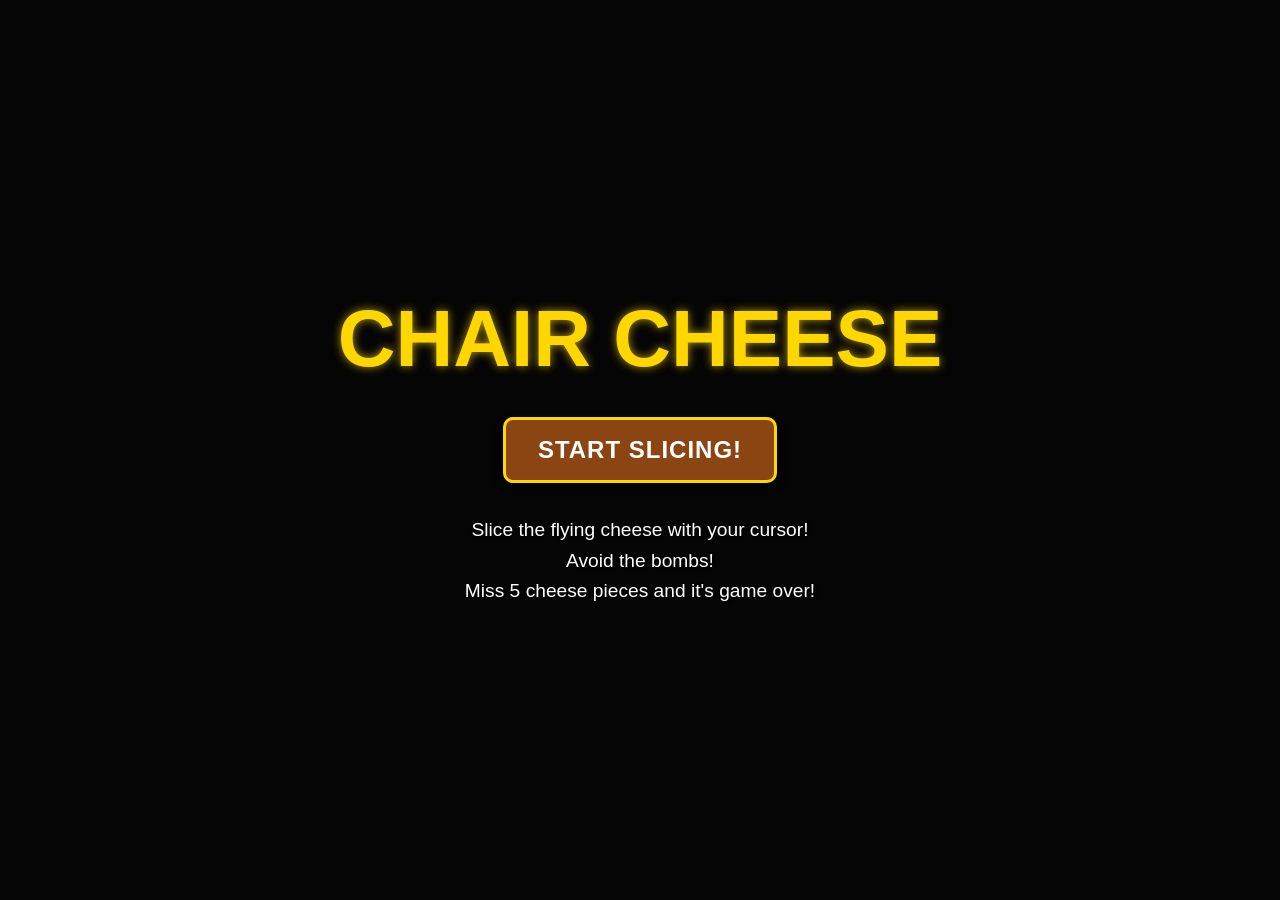
<file: index.html>
<!DOCTYPE html>
<html>
<head>
    <meta http-equiv="refresh" content="0; url=new_index.html">
    <title>Redirecting to ChairCheese Game</title>
</head>
<body>
    <p>Redirecting to the game... If you are not redirected, <a href="new_index.html">click here</a>.</p>
</body>
</html>
</file>
<file: new_style.css>
/* ChairCheese Game - Main Stylesheet */

/* Base Styles */
* {
    margin: 0;
    padding: 0;
    box-sizing: border-box;
}

body {
    font-family: 'Arial', sans-serif;
    background-color: #121212;
    overflow: hidden;
    cursor: url('data:image/svg+xml;utf8,<svg xmlns="http://www.w3.org/2000/svg" width="32" height="32" viewBox="0 0 32 32"><path d="M8,8 L24,24 M8,24 L24,8" stroke="%23000000" stroke-width="2" stroke-linecap="round"/></svg>'), auto;
}

/* Game Container */
#game-container {
    position: relative;
    width: 100vw;
    height: 100vh;
}

/* Canvas */
#gameCanvas {
    display: block;
    position: absolute;
    top: 0;
    left: 0;
    width: 100%;
    height: 100%;
}

/* UI Overlay */
#ui-overlay {
    position: absolute;
    top: 0;
    left: 0;
    width: 100%;
    height: 100%;
    pointer-events: none;
    z-index: 10;
}

/* Screen Styles (Start, Game Over) */
.screen {
    position: absolute;
    top: 0;
    left: 0;
    width: 100%;
    height: 100%;
    display: flex;
    flex-direction: column;
    justify-content: center;
    align-items: center;
    background-color: rgba(0, 0, 0, 0.7);
    transition: opacity 0.5s ease;
}

/* Start Screen */
#start-screen h1 {
    font-size: 5rem;
    color: #FFD700;
    text-shadow: 0 0 10px rgba(255, 215, 0, 0.7);
    margin-bottom: 2rem;
    animation: pulse 2s infinite;
}

/* Game UI */
#game-ui {
    width: 100%;
    padding: 1rem;
    display: flex;
    justify-content: space-between;
    pointer-events: none;
}

#score-container {
    display: flex;
    gap: 1rem;
}

#score, #lives {
    background-color: rgba(0, 0, 0, 0.6);
    color: #fff;
    padding: 0.5rem 1rem;
    border-radius: 20px;
    font-weight: bold;
}

#score {
    color: #FFD700;
}

#lives {
    color: #FF6347;
}

#powerup-container {
    display: flex;
    gap: 1rem;
}

#multiplier, #powerup {
    background-color: rgba(0, 0, 0, 0.6);
    padding: 0.5rem 1rem;
    border-radius: 20px;
    font-weight: bold;
}

#multiplier {
    color: #FFA500;
}

#powerup {
    color: #00FFFF;
}

/* Combo Display */
#combo-display {
    position: absolute;
    top: 50%;
    left: 50%;
    transform: translate(-50%, -50%);
    color: #FFD700;
    font-size: 2rem;
    font-weight: bold;
    text-shadow: 0 0 10px rgba(0, 0, 0, 0.7);
    opacity: 0;
    transition: opacity 0.3s ease, transform 0.3s ease;
}

#combo-display.active {
    opacity: 1;
    transform: translate(-50%, -70%);
}

/* Game Over Screen */
#game-over h2 {
    font-size: 4rem;
    color: #FF6347;
    text-shadow: 0 0 10px rgba(255, 99, 71, 0.7);
    margin-bottom: 1rem;
}

#final-score {
    font-size: 2rem;
    color: #FFD700;
    margin-bottom: 2rem;
}

/* Buttons */
button {
    background-color: #8B4513;
    color: white;
    border: 3px solid #FFD700;
    padding: 1rem 2rem;
    font-size: 1.5rem;
    font-weight: bold;
    border-radius: 10px;
    cursor: pointer;
    transition: all 0.2s ease;
    pointer-events: auto;
    text-transform: uppercase;
    letter-spacing: 1px;
    box-shadow: 0 4px 8px rgba(0, 0, 0, 0.5);
}

button:hover {
    background-color: #A0522D;
    transform: translateY(-2px);
    box-shadow: 0 6px 12px rgba(0, 0, 0, 0.5);
}

button:active {
    transform: translateY(1px);
    box-shadow: 0 2px 4px rgba(0, 0, 0, 0.5);
}

/* Instructions */
#instructions {
    color: white;
    text-align: center;
    margin-top: 2rem;
    font-size: 1.2rem;
    line-height: 1.6;
    max-width: 600px;
    text-shadow: 1px 1px 3px rgba(0, 0, 0, 0.8);
}

/* Utility Classes */
.hidden {
    display: none !important;
}

/* Animations */
@keyframes pulse {
    0% { transform: scale(1); }
    50% { transform: scale(1.05); }
    100% { transform: scale(1); }
}

/* Responsive Adjustments */
@media (max-width: 768px) {
    #start-screen h1 {
        font-size: 3rem;
    }
    
    #game-over h2 {
        font-size: 2.5rem;
    }
    
    button {
        padding: 0.8rem 1.6rem;
        font-size: 1.2rem;
    }
    
    #instructions {
        font-size: 1rem;
    }
}
</file>
